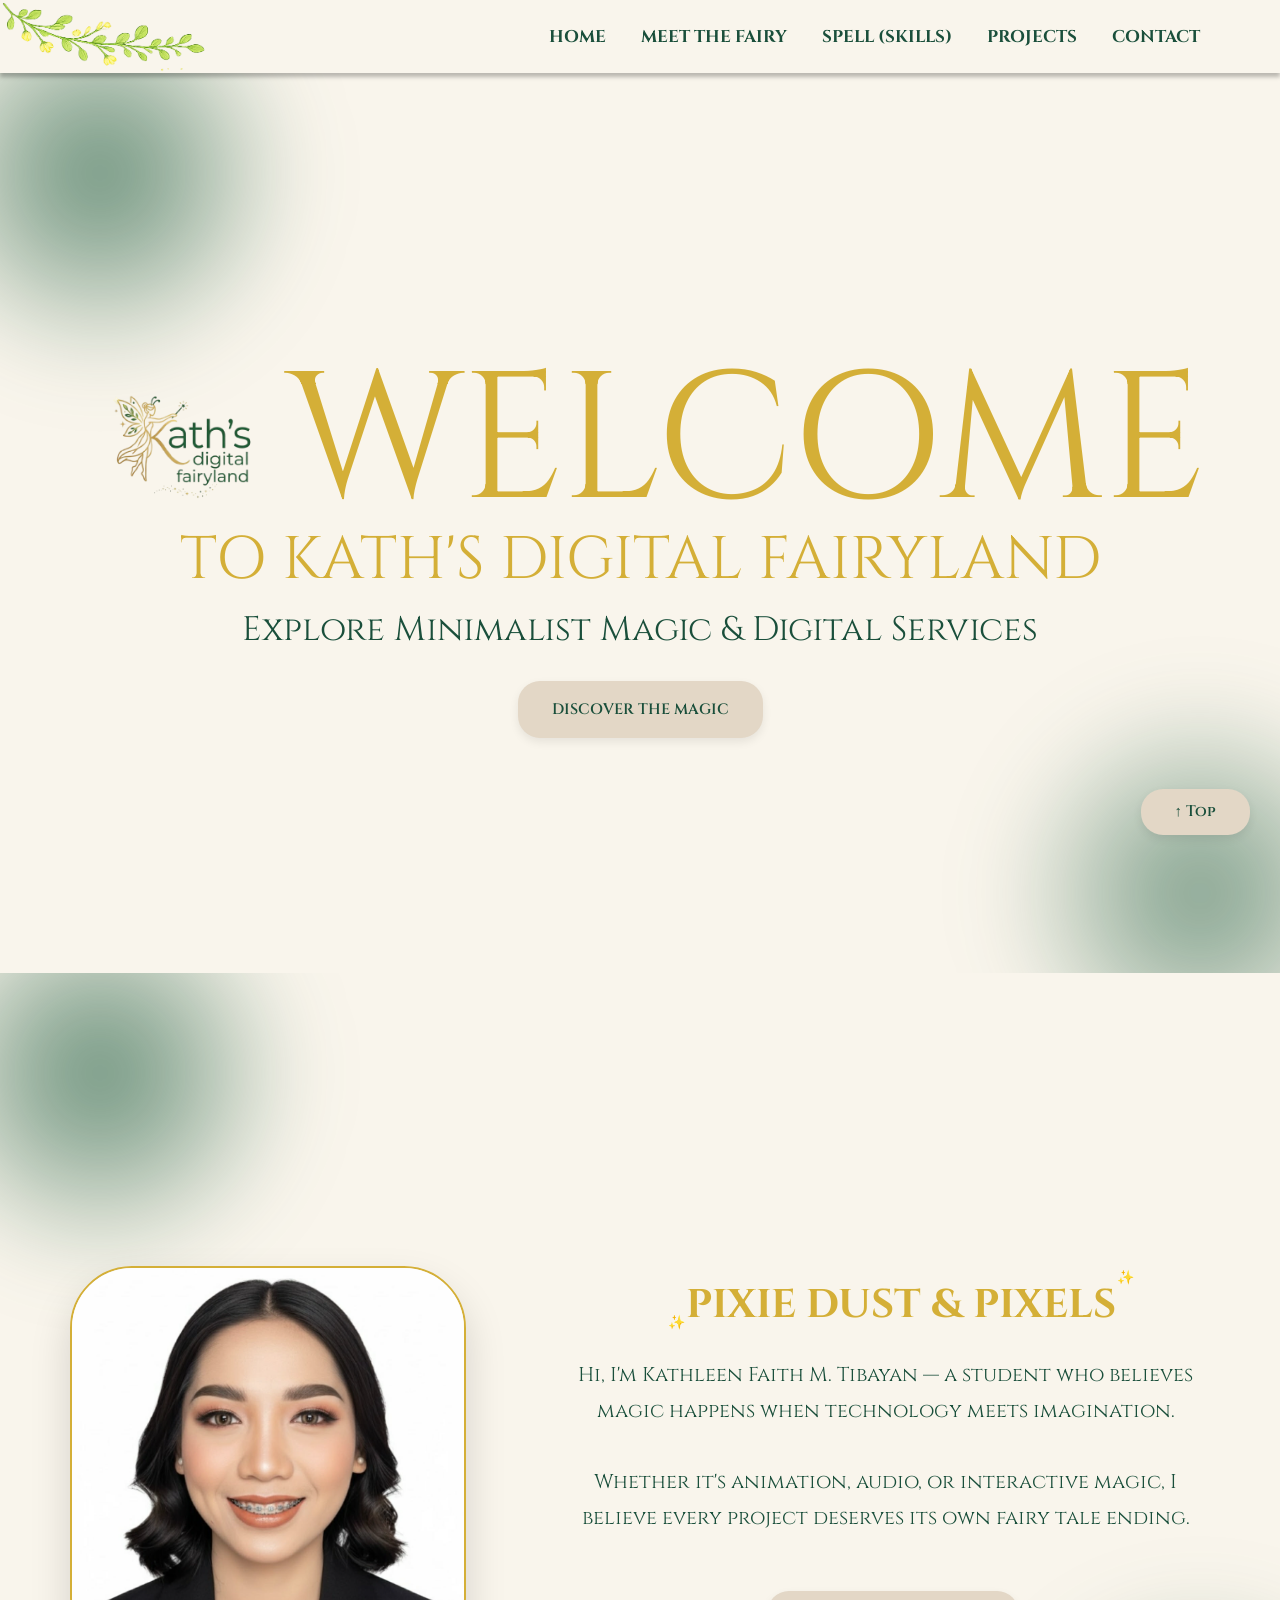
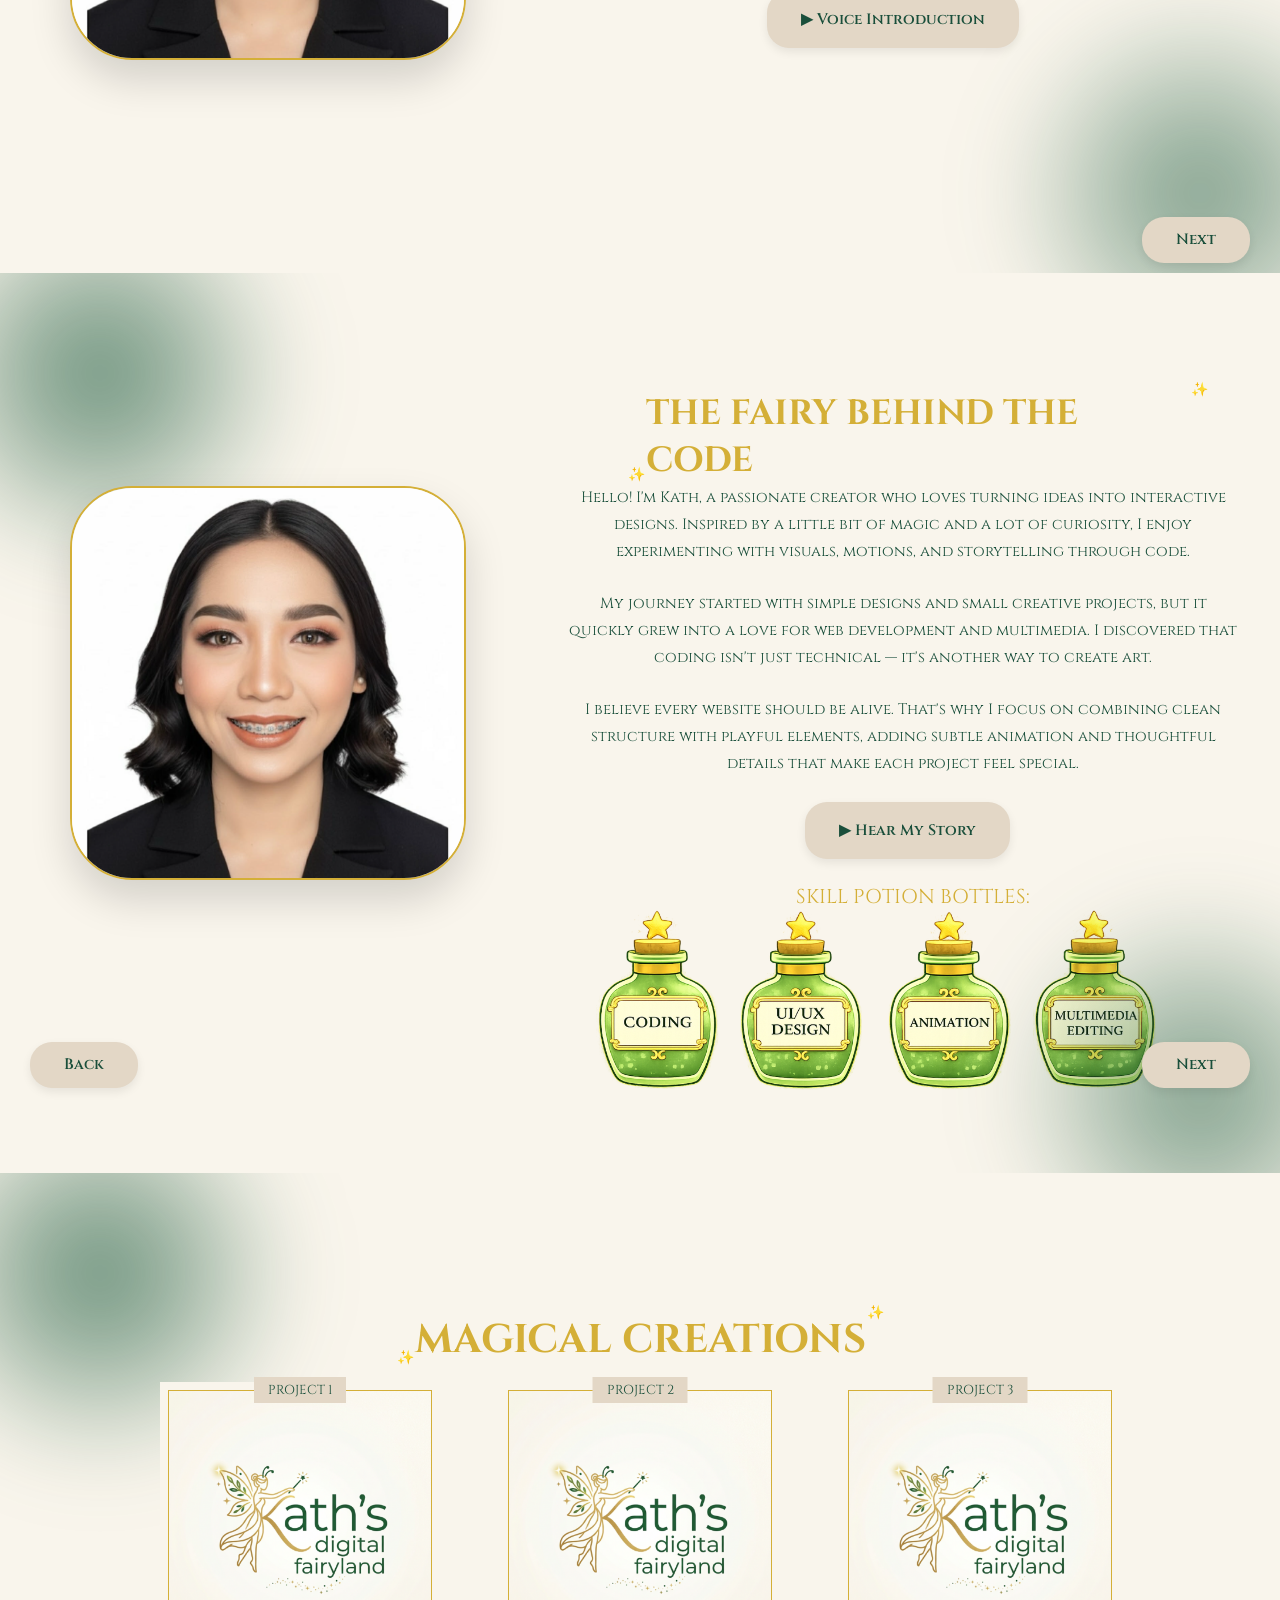
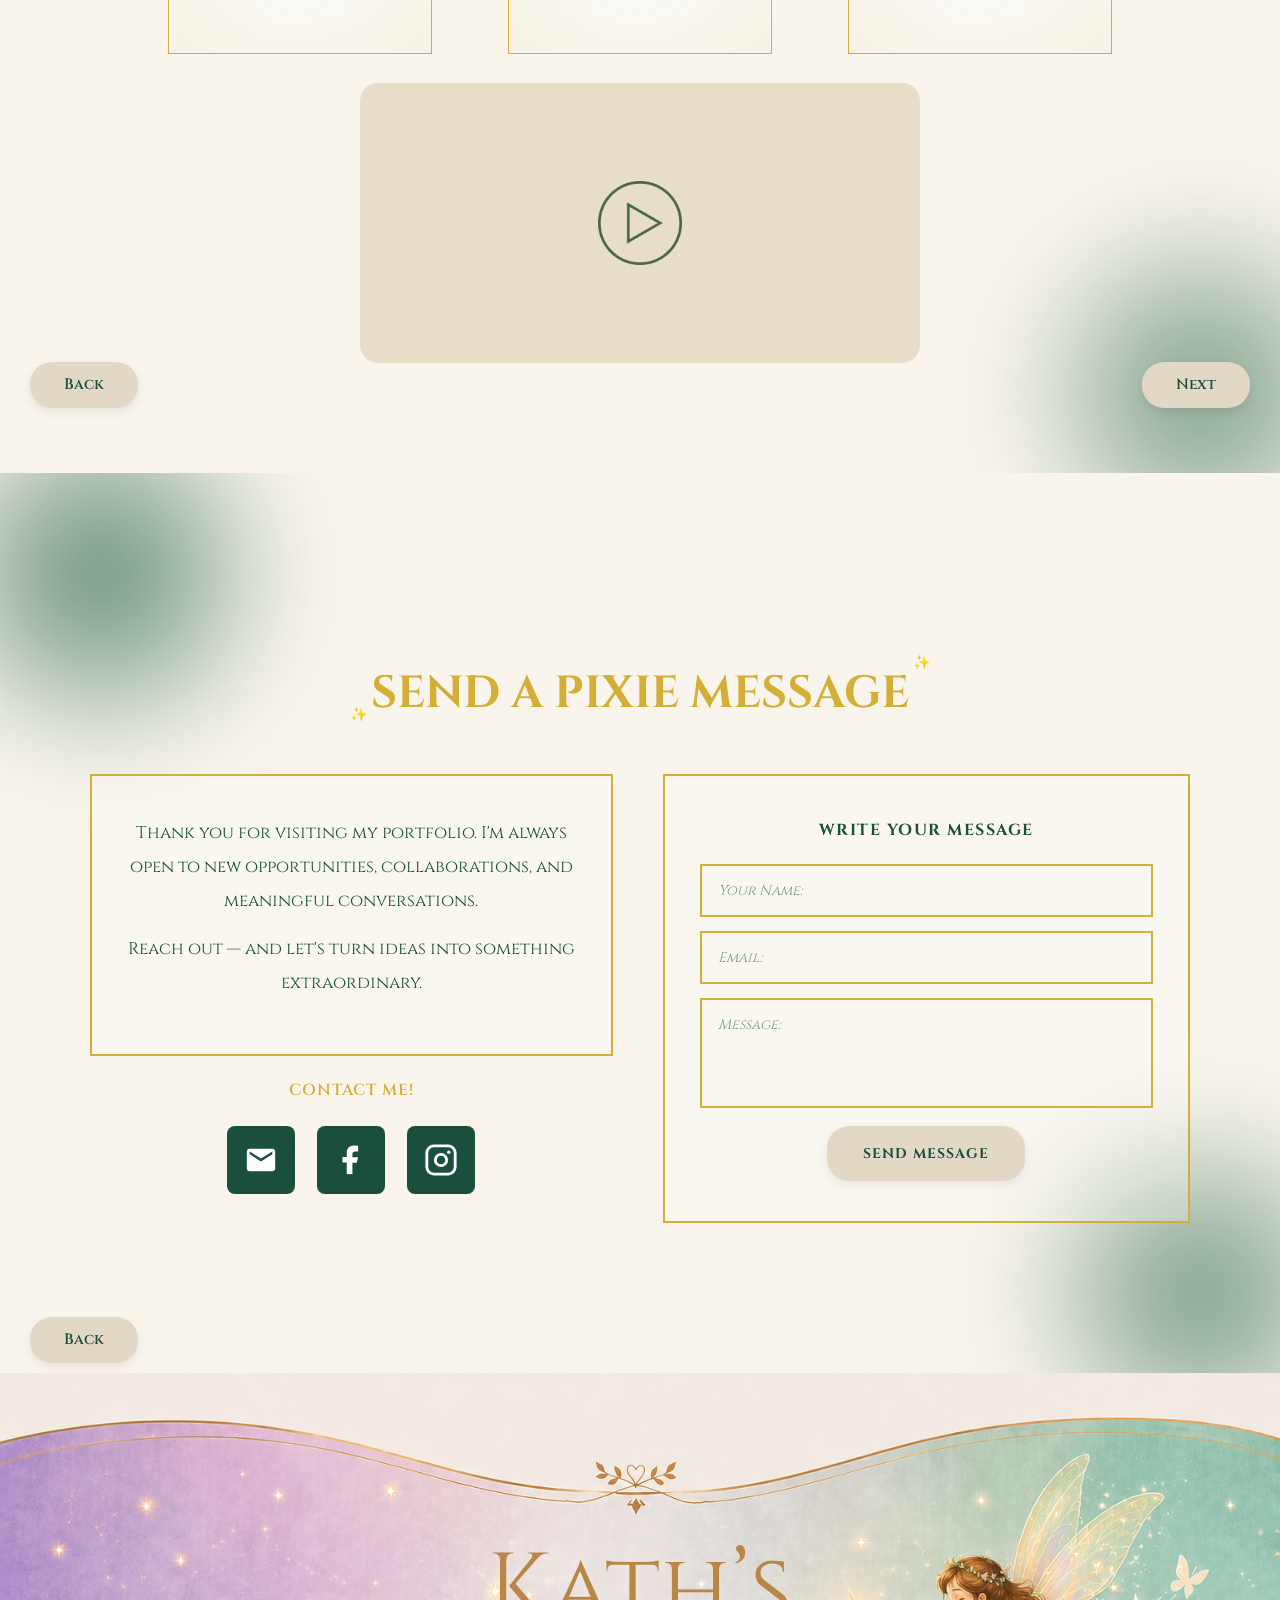
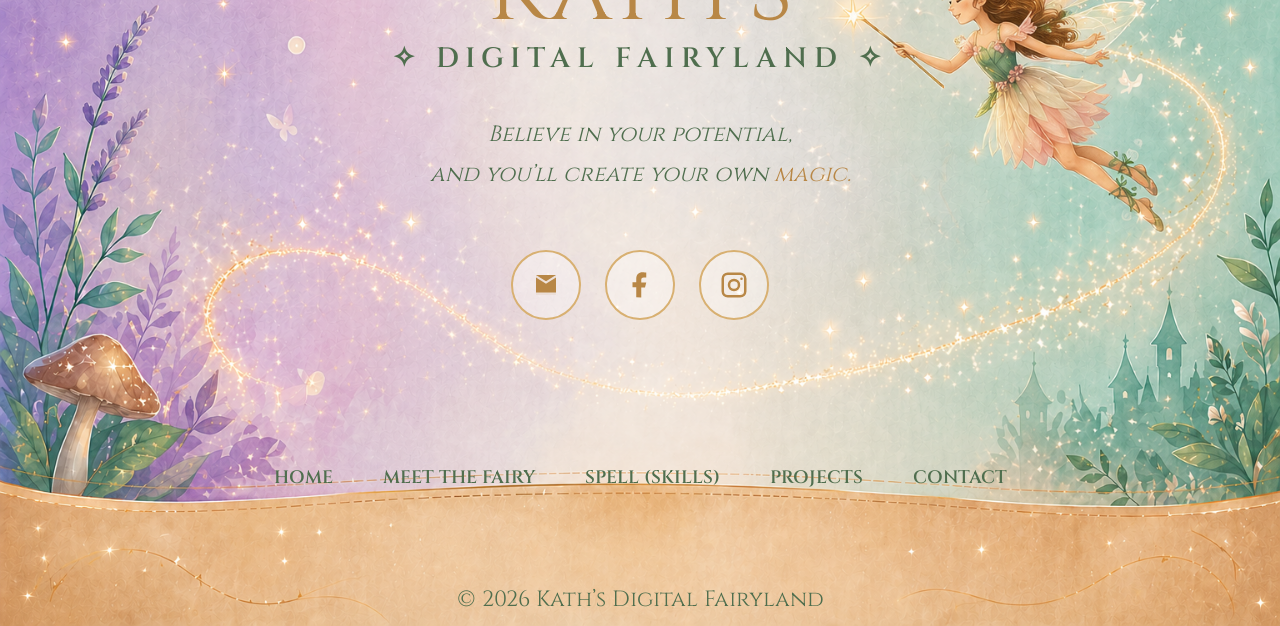
<file: portfolio/index.html>
<!doctype html>
  <head>
    <meta charset="UTF-8" />
    <meta name="viewport" content="width=device-width, initial-scale=1.0" />
    <title>Kath's Digital Fairyland</title>
    <link
      href="https://fonts.googleapis.com/css2?family=Cinzel:wght@400;600&display=swap"
      rel="stylesheet"
    />
    <link rel="stylesheet" href="index.css" />
  </head>
  <body>
    <nav>
      <a href="#home">HOME</a>
      <a href="#about">MEET THE FAIRY</a>
      <a href="#skills">SPELL (SKILLS)</a>
      <a href="#projects">PROJECTS</a>
      <a href="#contact">CONTACT</a>
      <img src="./assets/image/leaves.png" class="leaves" />
    </nav>

    <section id="home">
      <div class="bg-glow top-left"></div>
      <div class="bg-glow bottom-right"></div>
      <div class="container">
        <div class="two-col">
          <div class="hero-text">
            <h1>
              <img
                src="./assets/image/logoremovedbg.png"
                alt="logo"
                class="hero-logo"
              />
              WELCOME
            </h1>
            <h2>TO KATH'S DIGITAL FAIRYLAND</h2>
            <p>Explore Minimalist Magic & Digital Services</p>
            <button
              class="btn"
              onclick="document.getElementById('about').scrollIntoView()"
            >
              DISCOVER THE MAGIC
            </button>
          </div>
        </div>
      </div>
    </section>

    <section id="about">
      <div class="bg-glow top-left"></div>
      <div class="bg-glow bottom-right"></div>
      <div class="container">
        <div class="two-col">
          <img
            src="./assets/image/formalpic.png"
            alt="formalpic"
            class="about-photo"
          />
          <div>
            <h1 class="pixie-title">
              <span class="sparkle left">✨</span>
              PIXIE DUST & PIXELS
              <span class="sparkle right">✨</span>
            </h1>
            <p>
              Hi, I'm Kathleen Faith M. Tibayan — a student who believes magic
              happens when technology meets imagination.
            </p>
            <p>
              Whether it's animation, audio, or interactive magic, I believe
              every project deserves its own fairy tale ending.
            </p>
            <audio id="introAudio">
  <source src="./assets/audio/intro-audio.mp3" type="audio/mpeg">
</audio>

<div class="about-buttons">

  <button
    class="btn voice-btn"
    id="voiceBtn"
    onclick="toggleAudio()"
  >
    ▶ Voice Introduction
  </button>

</div>
          </div>
        </div>
      </div>
      <div class="section-footer">
        <span></span>
        <button class="next-btn" onclick="document.getElementById('skills').scrollIntoView({behavior:'smooth'})">Next</button>
      </div>
    </section>

    <section id="skills">
      <div class="bg-glow top-left"></div>
      <div class="bg-glow bottom-right"></div>
      <div class="container">
        <div class="two-col">
          <img
            src="./assets/image/formalpic.png"
            alt="formalpic"
            class="skills-photo"
          />
          <div>
            <h1 class="pixie-title">
              <span class="sparkle left">✨</span>
              THE FAIRY BEHIND THE CODE
              <span class="sparkle right">✨</span>
            </h1>
            <p>
              Hello! I'm Kath, a passionate creator who loves turning ideas into
              interactive designs. Inspired by a little bit of magic and a lot
              of curiosity, I enjoy experimenting with visuals, motions, and
              storytelling through code.
            </p>
            <p>
              My journey started with simple designs and small creative
              projects, but it quickly grew into a love for web development and
              multimedia. I discovered that coding isn't just technical — it's
              another way to create art.
            </p>
            <p>
              I believe every website should be alive. That's why I focus on
              combining clean structure with playful elements, adding subtle
              animation and thoughtful details that make each project feel
              special.
            </p>
            <audio id="storyAudio">
  <source src="./assets/audio/story-audio.mp3" type="audio/mpeg">
</audio>

<button
  class="btn story-btn"
  id="storyBtn"
  onclick="toggleStoryAudio()"
>
  ▶ Hear My Story
</button>

            <div class="potions">
              <h2>SKILL POTION BOTTLES:</h2>
              <img src="./assets/image/potion.png">
            </div>
          </div>
        </div>
      </div>
      <div class="section-footer">
        <button class="back-btn" onclick="document.getElementById('about').scrollIntoView({behavior:'smooth'})">Back</button>
        <button class="next-btn" onclick="document.getElementById('projects').scrollIntoView({behavior:'smooth'})">Next</button>
      </div>
    </section>

    <section id="projects">
      <div class="bg-glow top-left"></div>
      <div class="bg-glow bottom-right"></div>
      <div class="container">
        <div class="projects">
          <h1 class="pixie-title">
            <span class="sparkle left">✨</span>
            MAGICAL CREATIONS
            <span class="sparkle right">✨</span>
          </h1>

            <div class="projects-container">

  <!-- 3 PROJECTS -->
  <div class="project-grid">

    <div class="project-card">
      <span class="project-label">PROJECT 1</span>
      <img src="./assets/image/project.png" alt="project">
    </div>

    <div class="project-card">
      <span class="project-label">PROJECT 2</span>
      <img src="./assets/image/project.png" alt="project">
    </div>

    <div class="project-card">
      <span class="project-label">PROJECT 3</span>
      <img src="./assets/image/project.png" alt="project">
    </div>

  </div>

  <!-- VIDEO PROJECT -->
  <div class="video-project">
    <img src="./assets/image/vidproj.png" alt="video project">
  </div>

</div>
      </div>
      <div class="section-footer">
        <button class="back-btn" onclick="document.getElementById('skills').scrollIntoView({behavior:'smooth'})">Back</button>
        <button class="next-btn" onclick="document.getElementById('contact').scrollIntoView({behavior:'smooth'})">Next</button>
      </div>
    </section>

    <section id="contact">
      <div class="bg-glow top-left"></div>
      <div class="bg-glow bottom-right"></div>
      <div class="container">
        <div style="width: 100%">
          <h1 class="contact-title">
            <span class="sparkle left">✨</span>
            SEND A PIXIE MESSAGE
            <span class="sparkle right">✨</span>
          </h1>
          <div class="contact-wrap">
            <!-- LEFT COLUMN: Box + Social Icons below -->
            <div class="contact-left-col">
              <div class="box contact-info-box">
                <p class="contact-intro">
                  Thank you for visiting my portfolio. I'm always open to new
                  opportunities, collaborations, and meaningful conversations.
                </p>
                <p class="contact-intro">
                  Reach out — and let's turn ideas into something extraordinary.
                </p>
              </div>
              <p class="contact-me-label">Contact me!</p>
              <div class="icons">
                <!-- Gmail -->
                <a href="mailto:tibayankathleen15@gmail.com" title="Gmail">
                  <svg width="50px" height="50px" viewBox="0 0 24 24" fill="none" xmlns="http://www.w3.org/2000/svg">
                    <path d="M20 4H4C2.9 4 2 4.9 2 6v12c0 1.1.9 2 2 2h16c1.1 0 2-.9 2-2V6c0-1.1-.9-2-2-2zm0 4l-8 5-8-5V6l8 5 8-5v2z" fill="white"/>
                  </svg>
                </a>
                <!-- Facebook -->
                <a href="https://www.facebook.com/kathleenfaith.tibayan/" title="Facebook">
                  <svg width="50px" height="50px" viewBox="0 0 24 24" fill="none" xmlns="http://www.w3.org/2000/svg">
                    <path d="M13 22v-8h3l1-4h-4V8c0-1 .4-2 2-2h2V2s-2-.2-3-.2c-3 0-5 2-5 5v3H6v4h3v8z" fill="white"/>
                  </svg>
                </a>
                <!-- Instagram -->
                <a href="https://www.instagram.com/kathleenieee" title="Instagram">
                  <svg width="50px" height="50px" viewBox="0 0 24 24" fill="none" xmlns="http://www.w3.org/2000/svg">
                    <rect x="2" y="2" width="20" height="20" rx="5" ry="5" stroke="white" stroke-width="2" fill="none"/>
                    <circle cx="12" cy="12" r="4" stroke="white" stroke-width="2" fill="none"/>
                    <circle cx="17.5" cy="6.5" r="1.2" fill="white"/>
                  </svg>
                </a>
              </div>
            </div>

            <!-- RIGHT BOX: Contact Form -->
            <div class="box contact-form-box">
              <p class="write-msg-label">Write Your Message</p>
              <input placeholder="Your Name:" />
              <input placeholder="Email:" />
              <textarea placeholder="Message:" rows="4"></textarea>
              <button class="send-btn">Send Message</button>
            </div>
          </div>
      </div>
      <div class="section-footer">
        <button class="back-btn" onclick="document.getElementById('projects').scrollIntoView({behavior:'smooth'})">Back</button>
      </div>
      <button
        class="btn top-btn"
        onclick="window.scrollTo({ top: 0, behavior: 'smooth' })"
      >
        ↑ Top
      </button>
    </section>

    
   <footer class="fairy-footer">

  <!-- BACKGROUND IMAGE -->
  <img
    src="./assets/image/fairyfooter.png"
    alt="Fairy Footer Background"
    class="footer-bg"
  />

  <!-- OVERLAY CONTENT -->
  <div class="footer-content">

    <h1 class="footer-logo">Kath’s</h1>

    <h2 class="footer-title">
      ✧ DIGITAL FAIRYLAND ✧
    </h2>

    <p class="footer-quote">
      Believe in your potential,<br>
      and you’ll create your own <span>magic.</span>
    </p>

    <!-- SOCIALS -->
    <div class="footer-socials">

      <a href="mailto:tibayankathleen15@gmail.com">
        <svg viewBox="0 0 24 24" fill="currentColor">
          <path d="M4 4h16v16H4z" opacity=".1"/>
          <path d="M20 6l-8 5-8-5v12h16V6zm-8 3L4 4h16l-8 5z"/>
        </svg>
      </a>

      <a href="https://www.facebook.com/kathleenfaith.tibayan/">
        <svg viewBox="0 0 24 24" fill="currentColor">
          <path d="M13 22v-8h3l1-4h-4V8c0-1 .4-2 2-2h2V2s-2-.2-3-.2c-3 0-5 2-5 5v3H6v4h3v8z"/>
        </svg>
      </a>

      <a href="https://www.instagram.com/kathleenieee">
        <svg viewBox="0 0 24 24" fill="currentColor">
          <path d="M7 2h10a5 5 0 015 5v10a5 5 0 01-5 5H7a5 5 0 01-5-5V7a5 5 0 015-5zm0 2a3 3 0 00-3 3v10a3 3 0 003 3h10a3 3 0 003-3V7a3 3 0 00-3-3H7zm5 3a5 5 0 110 10 5 5 0 010-10zm0 2a3 3 0 100 6 3 3 0 000-6zm6-3a1 1 0 110 2 1 1 0 010-2z"/>
        </svg>
      </a>

    </div>

    <!-- NAVIGATION -->
    <div class="footer-nav">
      <a href="#home">HOME</a>
      <a href="#about">MEET THE FAIRY</a>
      <a href="#skills">SPELL (SKILLS)</a>
      <a href="#projects">PROJECTS</a>
      <a href="#contact">CONTACT</a>
    </div>

    <!-- COPYRIGHT -->
    <div class="footer-bottom">
      <p>© 2026 Kath’s Digital Fairyland</p>
      <span>Crafted with magic, creativity, and code. ✨</span>
    </div>
  </div>
</footer>
<script>

const audio = document.getElementById("introAudio");
const voiceBtn = document.getElementById("voiceBtn");

function toggleAudio(){

  if(audio.paused){

    audio.play();

    voiceBtn.innerHTML = "❚❚ Playing...";
    voiceBtn.classList.add("playing");

  }else{

    audio.pause();
    audio.currentTime = 0;

    voiceBtn.innerHTML = "▶ Voice Introduction";
    voiceBtn.classList.remove("playing");
  }

  audio.onended = function(){

    voiceBtn.innerHTML = "▶ Voice Introduction";
    voiceBtn.classList.remove("playing");
  }
}

</script>

<script>
  const storyAudio = document.getElementById("storyAudio");
  const storyBtn = document.getElementById("storyBtn");

  function toggleStoryAudio() {

    if (storyAudio.paused) {
      storyAudio.play();

      storyBtn.innerHTML = "❚❚ Playing Story...";
      storyBtn.classList.add("playing");

    } else {
      storyAudio.pause();
      storyAudio.currentTime = 0;

      storyBtn.innerHTML = "▶ Hear My Story";
      storyBtn.classList.remove("playing");
    }
  }

  storyAudio.onended = function () {
    storyBtn.innerHTML = "▶ Hear My Story";
    storyBtn.classList.remove("playing");
  };
</script>
  </body>
</html>
</file>
<file: portfolio/index.css>
* {
  margin: 0;
  padding: 0;
  box-sizing: border-box;
  font-family: "Cinzel", serif;
}

html {
  scroll-behavior: smooth;
}

body {
  background: #f9f5ec;
  overflow-x: hidden;
}

/* ===== NAVIGATION BAR ===== */
nav {
  position: sticky;
  top: 0;
  background: #f9f5ec;
  padding: 25px 80px;
  display: flex;
  justify-content: flex-end;
  align-items: center;
  z-index: 1000;
  box-shadow: 0px 4px 4px rgba(0, 0, 0, 0.25);
}

.leaves {
  position: absolute;
  left: 0;
  top: 0;
  width: 210px;
  pointer-events: none;
}

nav a {
  margin-left: 35px;
  text-decoration: none;
  color: #1a4f3b;
  font-size: 17px;
  font-weight: bold;
  position: relative;
  letter-spacing: 0px;
}

nav a:hover {
  color: #d4af37;
}

/* PIXIE DUST */
nav a:hover::after {
  content: "✨ ✦ ✧ ✨";
  color: #d4af37;
  position: absolute;
  bottom: -18px;
  left: 0;
  font-size: 10px;
  animation: pixie 0.6s ease;
}

@keyframes pixie {
  0% {
    opacity: 0;
    transform: translateY(-6px);
  }
  100% {
    opacity: 1;
    transform: translateY(0);
  }
}

/* ===== GLOBAL DEFAULT ===== */
h1 {
  font-size: 60px;
}

h2 {
  color: #d4af37;
  font-size: 30px;
  margin-bottom: 5px;
  font-weight: lighter;
  line-height: 0.8;
  text-align: left;
}

p {
  color: #1a4f3b;
  font-size: 18px;
  line-height: 1.8;
  font-weight: lighter;
  text-align: center;
  margin-bottom: 25px;
}

/* ===== HOME SECTION ===== */
#home {
  padding: 0;
}

#home .hero-text {
  width: 100%;
  text-align: center;
  margin-top: 30px;
}

.hero-logo {
  width: 210px;
  position: relative;
  top: -2px;
}

#home h1 {
  display: flex;
  justify-content: center;
  align-items: center;
  font-size: 180px;
  line-height: 0.9;
  color: #d4af37;
  font-weight: 400;
  letter-spacing: -2px;
}

#home h2 {
  font-size: 60px;
  color: #d4af37;
  text-align: center;
  margin-top: -12px;
  font-weight: 400;
}

#home p {
  font-size: 34px;
  color: #1a4f3b;
  line-height: 1.3;
  margin-top: 24px;
  margin-bottom: 28px;
}

/*Background glow*/
.bg-glow {
  position: absolute;
  width: 400px;
  height: 400px;
  pointer-events: none;
  filter: blur(40px);
}

/* TOP LEFT GLOW */
.top-left {
  top: -100px;
  left: -100px;
  background: radial-gradient(
    circle,
    rgba(34, 94, 65, 0.7) 0%,
    rgba(34, 94, 65, 0) 70%
  );
}

/* BOTTOM RIGHT GLOW */
.bottom-right {
  bottom: -120px;
  right: -120px;
  background: radial-gradient(
    circle,
    rgba(34, 94, 65, 0.6) 0%,
    rgba(34, 94, 65, 0) 70%
  );
}

/* BUTTON DISCOVER THE MAGIC */
.btn {
  border: none;
  background: #e3d7c6;
  color: #1a4f3b;
  font-size: 15px;
  font-weight: 600;
  padding: 18px 34px;
  border-radius: 22px;
  cursor: pointer;
  transition: 0.18s;
  box-shadow: 0 4px 10px rgba(0, 0, 0, 0.08);
}

.btn:hover {
  background: #d4af37;
}

.btn:active {
  transform: scale(0.92);
}

/* ===== ABOUT SECTION ===== */
#about .two-col {
  align-items: center;
  gap: 70px;
}

#about h1 {
  font-size: 40px;
  color: #d4af37;
  left: 130px;
  top: 10px;
}

#about p {
  font-size: 20px;
  margin-top: 35px;
  margin-right: -25px;
}

.pixie-title {
  position: relative;
  display: inline-block;
  color: #d4af37;
}

.pixie-title .sparkle {
  position: absolute;
  font-size: 14px;
  color: #d4af37;
  pointer-events: none;
}

/* LEFT sparkle */
.pixie-title .sparkle.left {
  left: -18px;
  bottom: 0;
}

/* RIGHT sparkle */
.pixie-title .sparkle.right {
  right: -18px;
  top: -10px;
}

/* IMAGE */
.about-photo {
  width: 396px;
  border-radius: 62px;
  position: relative;
  left: -20px;
  top: 20px;

  /* IMAGE GOLD BORDER */
  border: 2px solid #d4af37;
  box-shadow: 0 20px 40px rgba(0, 0, 0, 0.15);
  transition:
    transform 0.3s ease,
    box-shadow 0.3s ease;
}

/* IMAGE HOVER ZOOM */
.about-photo:hover {
  transform: scale(1.05);
  box-shadow: 0 25px 50px rgba(0, 0, 0, 0.25);
}

/* VOICE INTRO BUTTON */
#about .btn {
  display: block;
  margin: 0 auto;
  left: 20px;
  bottom: -30px;
}

.button-group {
  display: flex;
  gap: 16px;
  margin-top: 20px;
  flex-wrap: wrap;
}

/* ABOUT BUTTONS ONLY */
.about-buttons {
  display: flex;
  justify-content: center;
  align-items: center;
  gap: 18px;
  margin-top: 25px;
}

/* VOICE BUTTON ONLY */
.voice-btn {
  transition: 0.3s ease;
  position: relative;
  overflow: hidden;
}

/* HOVER */
.voice-btn:hover {
  transform: translateY(-3px);
  box-shadow: 0 0 20px rgba(212, 175, 55, 0.4);
}

/* PLAYING STATE */
.voice-btn.playing {
  background: #d4af37;
  color: #1a4f3b;

  box-shadow:
    0 0 12px rgba(212, 175, 55, 0.6),
    0 0 25px rgba(212, 175, 55, 0.45);
}

/* ===== SKILLS SECTION ===== */
#skills h1 {
  font-size: 35px;
  color: #d4af37;
  margin-left: 80px;
}

.pixie-title .sparkle {
  position: absolute;
  font-size: 14px;
  color: #d4af37;
  pointer-events: none;
}

/* LEFT sparkle */
.pixie-title .sparkle.left {
  left: -18px;
  bottom: 0;
}

/* RIGHT sparkle */
.pixie-title .sparkle.right {
  right: -18px;
  top: -10px;
}

#skills p {
  font-size: 15px;
  margin-right: -50px;
}

#skills h2 {
  font-size: 20px;
  margin-left: 230px;
}

/* IMAGE */
.skills-photo {
  width: 396px;
  border-radius: 62px;
  position: relative;
  left: -20px;
  top: -60px;

  /* IMAGE GOLD BORDER */
  border: 2px solid #d4af37;
  box-shadow: 0 20px 40px rgba(0, 0, 0, 0.15);
  transition:
    transform 0.3s ease,
    box-shadow 0.3s ease;
}

/* IMAGE HOVER ZOOM */
.skills-photo:hover:hover {
  transform: scale(1.05);
  box-shadow: 0 25px 50px rgba(0, 0, 0, 0.25);
}

/* STORY AUDIO BUTTON */
.story-btn {
  display: flex;
  justify-content: center;
  align-items: center;
  margin: 0 auto;
  margin-right: 180px;
  margin-bottom: 30px;
  transition: 0.3s ease;
}

/* HOVER */
.story-btn:hover {
  transform: translateY(-3px);
  box-shadow: 0 0 20px rgba(212, 175, 55, 0.45);
}

/* PLAYING STATE */
.story-btn.playing {
  background: #d4af37;
  color: #1a4f3b;
  box-shadow: 0 0 25px rgba(212, 175, 55, 0.6);
  transform: scale(1.03);
}

/* POTIONS */
.potions {
  margin: 30px 0 0 0;
}

.potions img {
  width: 560px;
  transition: 0.3s;
  margin-left: 30px;
}

.potions img:hover {
  transform: scale(1.08);
}

/*Background glow*/
.bg-glow {
  position: absolute;
  width: 400px;
  height: 400px;
  pointer-events: none;
  filter: blur(40px);
}

/* TOP LEFT GLOW */
.top-left {
  top: -100px;
  left: -100px;
  background: radial-gradient(
    circle,
    rgba(34, 94, 65, 0.7) 0%,
    rgba(34, 94, 65, 0) 70%
  );
}

/* BOTTOM RIGHT GLOW */
.bottom-right {
  bottom: -120px;
  right: -120px;
  background: radial-gradient(
    circle,
    rgba(34, 94, 65, 0.6) 0%,
    rgba(34, 94, 65, 0) 70%
  );
}

/* Skills section — buttons aligned to bottom of potion bottles */
#skills .section-footer {
  bottom: 85px;
}

/* Projects section — buttons a little higher */
#projects .section-footer {
  bottom: 65px;
}

/* Contact section — back button a little higher */

/* ===== PROJECTS SECTION ===== */
#projects h1 {
  font-size: 40px;
  text-align: center;
  margin-bottom: 50px;
  margin-top: -10px;
  color: #d4af37;
}

#projects .projects {
  display: flex;
  flex-direction: column;
  align-items: center;
  width: 100%;
}

.projects-container {
  display: flex;
  flex-direction: column;
  align-items: center;
  gap: 60px;
  width: 100%;
}

/* 3 IMAGES */
.project-grid {
  display: flex;
  justify-content: center;
  gap: 60px;
  flex-wrap: wrap;
}

.project-card {
  position: relative;
  width: 280px;
}

.project-label {
  position: absolute;
  top: -40px;
  left: 50%;
  transform: translateX(-50%);
  background: #e3d7c6;
  color: #1a4f3b;
  padding: 4px 14px;
  font-size: 13px;
  z-index: 2;
  white-space: nowrap;
}

.project-card img {
  width: 100%;
  padding: 8px;
  margin-top: -35px;
  background: #f9f5ec;
  transition: 0.3s ease;
}

.project-card img:hover {
  transform: scale(1.05);
  box-shadow: 0 15px 25px rgba(0, 0, 0, 0.15);
}

/* VIDEO PROJECT */
.video-project {
  display: flex;
  justify-content: center;
}

.video-project img {
  width: 560px;
  border-radius: 18px;
  margin-top: -45px;
  transition: 0.3s ease;
}

.video-project img:hover {
  transform: scale(1.03);
}

/* ===== CONTACT SECTION ===== */
#contact h1 {
  font-size: 45px;
}

.contact-title {
  position: relative;
  display: block;
  text-align: center;
  margin-bottom: 50px;
  color: #d4af37;
}

.sparkle {
  position: absolute;
  font:
    14px Cinzel,
    serif;
  color: #d4af37;
  pointer-events: none;
}

.sparkle.left {
  bottom: 0;
  left: 260px;
}

.sparkle.right {
  top: -10px;
  right: 260px;
}

/* CONTACT LAYOUT */
.contact-wrap {
  display: flex;
  justify-content: center;
  align-items: flex-start;
  gap: 50px;
}

/* LEFT COLUMN wrapper (box + label + icons stacked below) */
.contact-left-col {
  display: flex;
  flex-direction: column;
  align-items: center;
  width: 560px;
}

/* SHARED BOX */
.box {
  width: 100%;
  border: 2px solid #d4af37;
  padding: 40px 35px;
  background: rgba(255, 255, 255, 0.25);
  backdrop-filter: blur(5px);
  display: flex;
  flex-direction: column;
  justify-content: center;
}

/* LEFT BOX — shrinks to fit text only */
.contact-info-box {
  width: 100%;
}

/* RIGHT BOX */
.contact-form-box {
  width: 560px;
}

/* Intro text inside left box */
.contact-intro {
  font-size: 17px;
  color: #1a4f3b;
  text-align: center;
  line-height: 2;
  margin-bottom: 14px;
  font-style: normal;
}

/* "Contact me!" label */
.contact-me-label {
  text-align: center;
  color: #d4af37;
  font-size: 16px;
  font-weight: 600;
  letter-spacing: 1px;
  margin-top: 20px;
  margin-bottom: 8px;
  text-transform: uppercase;
}

/* SOCIAL ICONS ROW */
.icons {
  display: flex;
  justify-content: center;
  gap: 22px;
  margin-top: 14px;
}

.icons a {
  display: flex;
  justify-content: center;
  align-items: center;
  width: 68px;
  height: 68px;
  background: #1a4f3b;
  border-radius: 8px;
  text-decoration: none;
  transition: 0.25s ease;
}

.icons a:hover {
  background: #d4af37;
  transform: translateY(-4px) scale(1.07);
  box-shadow: 0 8px 20px rgba(212, 175, 55, 0.35);
}

.icons svg {
  width: 34px;
  height: 34px;
}

/* RIGHT BOX */
.contact-form-box {
  gap: 0;
}

/* "Write Your Message" heading */
.write-msg-label {
  text-align: center;
  color: #1a4f3b;
  font-size: 16px;
  font-weight: 700;
  letter-spacing: 1.5px;
  text-transform: uppercase;
  margin-bottom: 6px;
}

/* INPUTS & TEXTAREA */
input,
textarea {
  width: 100%;
  border: 2px solid #d4af37;
  padding: 15px 16px;
  margin-top: 14px;
  background: transparent;
  outline-color: #1a4f3b;
  font-family: "Cinzel", serif;
  font-size: 14px;
  color: #1a4f3b;
  resize: none;
}

input::placeholder,
textarea::placeholder {
  color: #7a9e8a;
  font-style: italic;
}

/* SEND MESSAGE BUTTON */
.send-btn {
  border: none;
  background: #e3d7c6;
  color: #1a4f3b;
  font-size: 14px;
  font-weight: 700;
  letter-spacing: 1px;
  text-transform: uppercase;
  margin-top: 18px;
  padding: 18px 36px;
  border-radius: 22px;
  cursor: pointer;
  transition: 0.18s;
  box-shadow: 0 4px 10px rgba(0, 0, 0, 0.08);
  align-self: center;
}

.send-btn:hover {
  background: #d4af37;
  color: #1a4f3b;
}

.send-btn:active {
  transform: scale(0.92);
}

/*Background glow*/
.bg-glow {
  position: absolute;
  width: 400px;
  height: 400px;
  pointer-events: none;
  filter: blur(40px);
}

/* TOP LEFT GLOW */
.top-left {
  top: -100px;
  left: -100px;
  background: radial-gradient(
    circle,
    rgba(34, 94, 65, 0.7) 0%,
    rgba(34, 94, 65, 0) 70%
  );
}

/* BOTTOM RIGHT GLOW */
.bottom-right {
  bottom: -120px;
  right: -120px;
  background: radial-gradient(
    circle,
    rgba(34, 94, 65, 0.6) 0%,
    rgba(34, 94, 65, 0) 70%
  );
}

/* TO SEPARATE PAGES */
section {
  width: 100%;
  min-height: 100vh;
  position: relative;
  display: flex;
  justify-content: center;
  align-items: center;
  overflow: hidden;
  padding: 110px 0 70px;
}

.container {
  width: 100%;
  max-width: 1280px;
  margin: auto;
  padding: 0 90px;
  box-sizing: border-box;
}

.blur {
  position: absolute;
  top: 59px;
  left: -15px;
  width: 600px;
  height: 600px;
  background:
    radial-gradient(circle at 30% 40%, #1a531a 0%, transparent 60%),
    radial-gradient(circle at 50% 50%, #448a66 0%, transparent 65%),
    radial-gradient(circle at 70% 60%, #8fbc8f 0%, transparent 70%);
  filter: blur(100px);
  opacity: 0.9;
}

.texture {
  position: absolute;
  right: -150px;
  bottom: -120px;
  width: 500px;
  height: 500px;
  background: conic-gradient(
    from 70deg,
    #638c63 0deg 200deg,
    transparent 200deg
  );
  filter: blur(60px);
}

.two-col {
  display: flex;
  justify-content: space-between;
  align-items: center;
  width: 100%;
  max-width: 1200px;
  gap: 80px;
}

#home .two-col {
  justify-content: center;
}

#home .hero-text {
  text-align: center;
  width: 100%;
}

/*Background glow*/
.bg-glow {
  position: absolute;
  width: 400px;
  height: 400px;
  pointer-events: none;
  filter: blur(40px);
}

/* ===== BACK TO TOP BUTTON ===== */
.top-btn {
  position: fixed;
  bottom: 65px;
  right: 30px;
  line-height: 10px;
}

/* ===== SECTION FOOTER (Back + Next row) ===== */
.section-footer {
  position: absolute;
  bottom: 10px;
  left: 30px;
  right: 30px;
  display: flex;
  justify-content: space-between;
  align-items: center;
}

/* ===== NEXT BUTTON ===== */
.next-btn {
  border: none;
  background: #e3d7c6;
  color: #1a4f3b;
  font-size: 15px;
  font-weight: 600;
  line-height: 10px;
  position: static;
  padding: 18px 34px;
  border-radius: 22px;
  cursor: pointer;
  transition: 0.18s;
  box-shadow: 0 4px 10px rgba(0, 0, 0, 0.08);
}

.next-btn:hover {
  background: #d4af37;
}

.next-btn:active {
  transform: scale(0.92);
}

/* ===== BACK BUTTON ===== */
.back-btn {
  border: none;
  background: #e3d7c6;
  color: #1a4f3b;
  font-size: 15px;
  font-weight: 600;
  line-height: 10px;
  position: static;
  padding: 18px 34px;
  border-radius: 22px;
  cursor: pointer;
  transition: 0.18s;
  box-shadow: 0 4px 10px rgba(0, 0, 0, 0.08);
}

.back-btn:hover {
  background: #d4af37;
}

.back-btn:active {
  transform: scale(0.92);
}

/* ===== FOOTER ===== */
.fairy-footer {
  position: relative;
  width: 100%;
  overflow: hidden;
  margin-top: 0px;
}

.footer-bg {
  width: 100%;
  display: block;
}

/* OVERLAY */
.footer-content {
  position: absolute;
  inset: 0;

  display: flex;
  flex-direction: column;
  align-items: center;

  text-align: center;
}

/* LOGO */
.footer-logo {
  margin-top: 170px;
  font-size: 95px;
  font-weight: 400;
  color: #b88746;

  line-height: 1;
}

/* DIGITAL FAIRYLAND */
.footer-title {
  margin-top: 10px;
  font-size: 28px;
  letter-spacing: 7px;
  color: #4f6e4e;
  font-weight: 600;
}

/* QUOTE */
.footer-quote {
  margin-top: 40px;
  font-size: 22px;
  line-height: 1.8;
  color: #4f6e4e;
  font-style: italic;
}

.footer-quote span {
  color: #b88746;
}

/* SOCIALS */
.footer-socials {
  display: flex;
  gap: 24px;
  margin-top: 30px;
}

.footer-socials a {
  width: 70px;
  height: 70px;

  border-radius: 50%;
  border: 2px solid #d8b071;

  display: flex;
  justify-content: center;
  align-items: center;

  color: #b88746;
  background: rgba(255, 255, 255, 0.35);

  transition: 0.3s;
}

.footer-socials a:hover {
  transform: translateY(-8px) scale(1.08);
  background: rgba(255, 255, 255, 0.55);
  box-shadow: 0 10px 25px rgba(0, 0, 0, 0.12);
}

.footer-socials svg {
  width: 30px;
  height: 30px;
}

/* NAV */
.footer-nav {
  display: flex;
  gap: 50px;

  margin-top: 145px;
}

.footer-nav a {
  text-decoration: none;
  color: #4f6e4e;
  font-size: 18px;
  font-weight: 600;

  transition: 0.3s;
}

.footer-nav a:hover {
  color: #b88746;
}

/* COPYRIGHT */
.footer-bottom {
  margin-top: 90px;
}

.footer-bottom p {
  margin-bottom: 8px;
  color: #4f6e4e;
  font-size: 22px;
}

.footer-bottom span {
  color: #6c6c6c;
  font-size: 20px;
  font-style: italic;
}

/* ===== RESPONSIVE ===== */

@media (max-width: 1200px) {
  .footer-logo {
    font-size: 70px;
    margin-top: 120px;
  }

  .footer-title {
    font-size: 20px;
  }

  .footer-quote {
    font-size: 18px;
  }

  .footer-nav {
    gap: 20px;
    flex-wrap: wrap;
    justify-content: center;
    margin-top: 80px;
  }

  .footer-bottom {
    margin-top: 40px;
  }
}

@media (max-width: 768px) {
  .footer-logo {
    font-size: 50px;
    margin-top: 70px;
  }

  .footer-title {
    font-size: 16px;
    letter-spacing: 4px;
  }

  .footer-quote {
    font-size: 15px;
    margin-top: 20px;
  }

  .footer-socials a {
    width: 50px;
    height: 50px;
  }

  .footer-socials svg {
    width: 20px;
    height: 20px;
  }

  .footer-nav {
    gap: 14px;
    margin-top: 50px;
  }

  .footer-nav a {
    font-size: 12px;
  }

  .footer-bottom p {
    font-size: 14px;
  }

  .footer-bottom span {
    font-size: 12px;
  }
}
</file>
